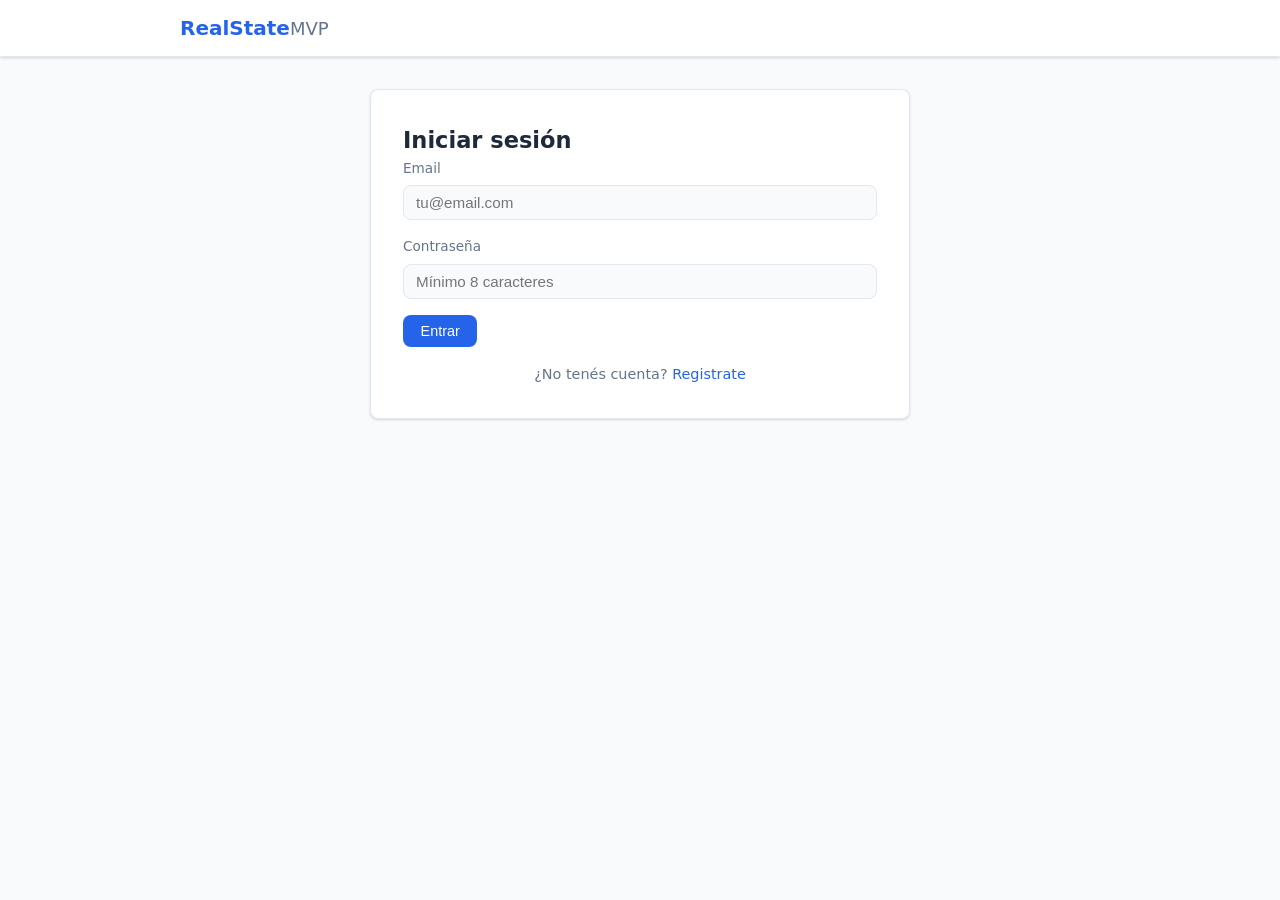
<file: frontend/index.html>
<!DOCTYPE html>
<html lang="es">
<head>
    <meta charset="UTF-8">
    <meta name="viewport" content="width=device-width, initial-scale=1.0">
    <title>RealState - Evaluador de Proyectos Inmobiliarios</title>
    <link rel="stylesheet" href="css/style.css">
    <link rel="stylesheet" href="css/project-detail.css">
</head>
<body>

    <header class="header">
        <div class="container">
            <h1 class="logo">RealState<span>MVP</span></h1>
            <nav class="nav" id="mainNav">
                <a href="#" id="navProjects" class="nav-link hidden">Proyectos</a>
                <a href="#" id="navLogout"   class="nav-link hidden">Cerrar sesión</a>
            </nav>
        </div>
    </header>

    <main class="main container">

        <!-- Vista: Auth -->
        <section id="viewAuth" class="view card">
            <h2>Iniciar sesión</h2>
            <form id="formLogin">
                <div class="form-group">
                    <label for="loginEmail">Email</label>
                    <input type="email" id="loginEmail" required placeholder="tu@email.com">
                </div>
                <div class="form-group">
                    <label for="loginPassword">Contraseña</label>
                    <input type="password" id="loginPassword" required placeholder="Mínimo 8 caracteres">
                </div>
                <button type="submit" class="btn btn-primary">Entrar</button>
                <p class="form-footer">
                    ¿No tenés cuenta? <a href="#" id="goRegister">Registrate</a>
                </p>
            </form>

            <form id="formRegister" class="hidden">
                <div class="form-group">
                    <label for="regName">Nombre</label>
                    <input type="text" id="regName" required placeholder="Tu nombre">
                </div>
                <div class="form-group">
                    <label for="regEmail">Email</label>
                    <input type="email" id="regEmail" required placeholder="tu@email.com">
                </div>
                <div class="form-group">
                    <label for="regPassword">Contraseña</label>
                    <input type="password" id="regPassword" required placeholder="Mínimo 8 caracteres">
                </div>
                <button type="submit" class="btn btn-primary">Crear cuenta</button>
                <p class="form-footer">
                    ¿Ya tenés cuenta? <a href="#" id="goLogin">Iniciá sesión</a>
                </p>
            </form>
        </section>

        <!-- Vista: Lista de proyectos -->
        <section id="viewProjects" class="view hidden">
            <div class="view-header">
                <h2>Mis proyectos</h2>
                <a href="projects.html" class="btn btn-primary">+ Nuevo proyecto</a>
            </div>
            <div id="projectList" class="project-grid">
                <p class="empty-state">No tenés proyectos todavía.</p>
            </div>
        </section>

        <!-- Vista: Formulario nuevo proyecto -->
        <section id="viewNewProject" class="view hidden card">
            <h2>Nuevo proyecto</h2>
            <form id="formProject">
                <div class="form-row">
                    <div class="form-group">
                        <label>Nombre del proyecto</label>
                        <input type="text" name="name" required placeholder="Ej: Torre Palermo">
                    </div>
                    <div class="form-group">
                        <label>Ubicación</label>
                        <input type="text" name="location" required placeholder="Dirección o zona">
                    </div>
                </div>
                <div class="form-row">
                    <div class="form-group">
                        <label>Tipo</label>
                        <select name="type">
                            <option value="residencial">Residencial</option>
                            <option value="comercial">Comercial</option>
                            <option value="mixto">Mixto</option>
                        </select>
                    </div>
                    <div class="form-group">
                        <label>Superficie total terreno (m²)</label>
                        <input type="number" name="total_area_m2" required min="1" step="0.01">
                    </div>
                </div>
                <div class="form-row">
                    <div class="form-group">
                        <label>Superficie construible (m²)</label>
                        <input type="number" name="buildable_area_m2" required min="1" step="0.01">
                    </div>
                    <div class="form-group">
                        <label>Costo terreno (USD)</label>
                        <input type="number" name="land_cost" required min="0" step="0.01">
                    </div>
                </div>
                <div class="form-row">
                    <div class="form-group">
                        <label>Costo construcción por m² (USD)</label>
                        <input type="number" name="construction_cost_m2" required min="0" step="0.01">
                    </div>
                    <div class="form-group">
                        <label>Precio de venta por m² (USD)</label>
                        <input type="number" name="sale_price_m2" required min="0" step="0.01">
                    </div>
                </div>
                <div class="form-row">
                    <div class="form-group">
                        <label>Otros costos — honorarios, impuestos, comercialización (USD)</label>
                        <input type="number" name="other_costs" min="0" step="0.01" value="0">
                    </div>
                    <div class="form-group">
                        <label>Notas</label>
                        <textarea name="notes" rows="2" placeholder="Observaciones opcionales"></textarea>
                    </div>
                </div>

                <div class="form-actions">
                    <button type="button" class="btn btn-secondary" id="btnCancelProject">Cancelar</button>
                    <button type="submit" class="btn btn-primary">Guardar y calcular</button>
                </div>
            </form>
        </section>

        <div id="toast" class="toast hidden"></div>

    </main>

    <script src="js/api.js"></script>
    <script src="js/main.js"></script>
</body>
</html>
</file>
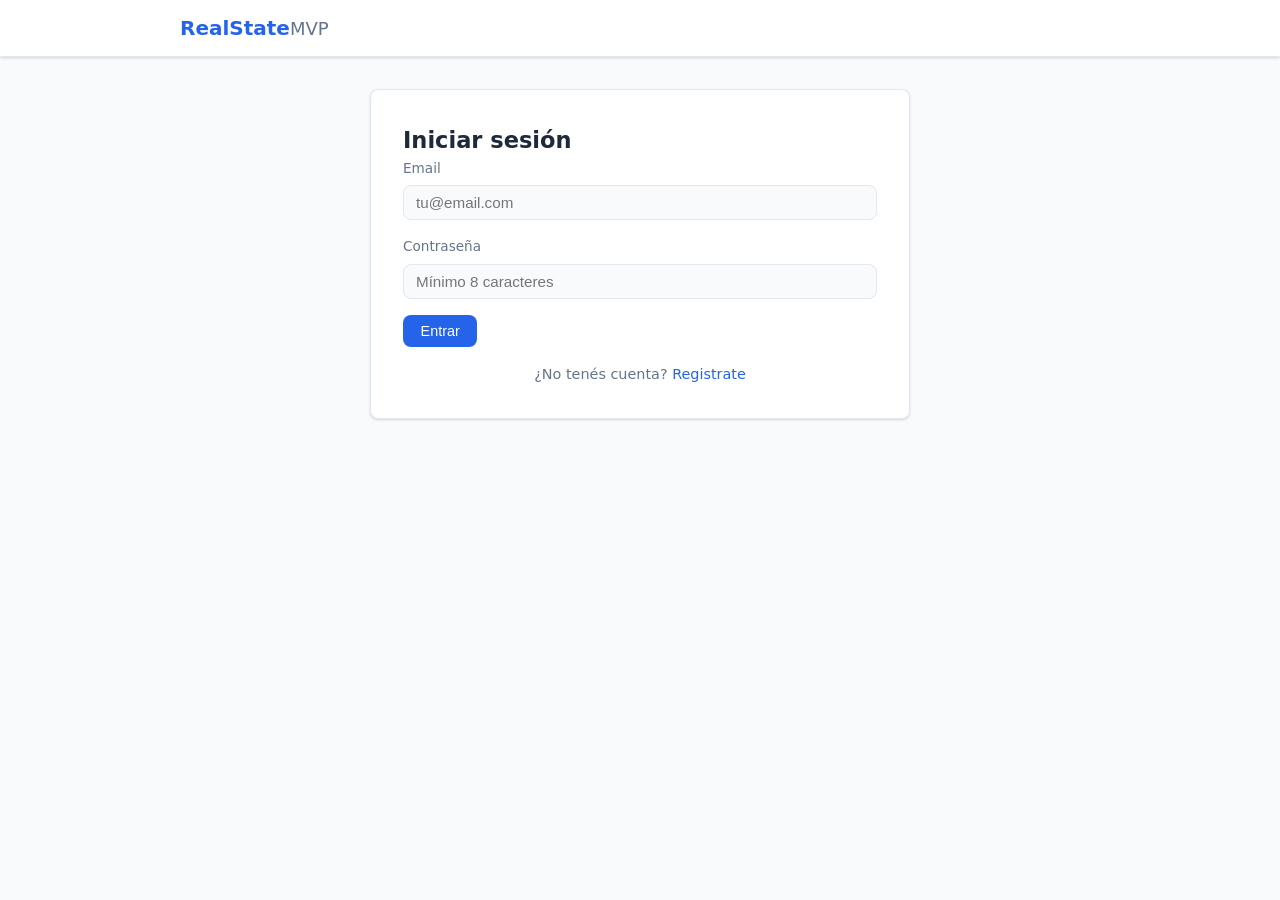
<file: frontend/project-detail.html>
<!DOCTYPE html>
<html lang="es">
<head>
    <meta charset="UTF-8">
    <meta name="viewport" content="width=device-width, initial-scale=1.0">
    <title>Detalle de proyecto — RealState</title>
    <link rel="stylesheet" href="css/style.css">
    <link rel="stylesheet" href="css/projects.css">
    <link rel="stylesheet" href="css/project-detail.css">
</head>
<body>

<header class="header">
    <div class="container">
        <a href="index.html" class="logo">RealState<span>MVP</span></a>
        <nav class="nav">
            <a href="index.html" class="nav-link">← Mis proyectos</a>
        </nav>
    </div>
</header>

<main class="main container" id="appMain">

    <!-- Esqueleto de carga -->
    <div id="loadingState" class="loading-state">
        <div class="spinner"></div>
        <p>Cargando proyecto…</p>
    </div>

    <!-- Contenido principal (oculto hasta cargar) -->
    <div id="pageContent" class="hidden">

        <!-- Cabecera del proyecto -->
        <div class="project-detail-header">
            <div>
                <h1 id="projectTitle" class="project-detail-title">—</h1>
                <p id="projectLocation" class="project-detail-location">—</p>
            </div>
            <div class="header-actions">
                <select id="projectStatus" class="status-select">
                    <option value="borrador">Borrador</option>
                    <option value="en_analisis">En análisis</option>
                    <option value="aprobado">Aprobado</option>
                    <option value="rechazado">Rechazado</option>
                </select>
            </div>
        </div>

        <!-- Layout de dos columnas -->
        <div class="calc-layout">

            <!-- ===== COLUMNA IZQUIERDA: Formulario ===== -->
            <aside class="calc-form-col">
                <form id="formDetail" novalidate>

                    <section class="form-section">
                        <h3 class="section-title">Datos del lote</h3>
                        <div class="form-group">
                            <label for="lot_address">Dirección del lote</label>
                            <input type="text" id="lot_address" name="lot_address" required
                                   placeholder="Ej: Av. Corrientes 1234, CABA">
                        </div>
                        <div class="form-row">
                            <div class="form-group">
                                <label for="lot_m2">Superficie del lote (m²)</label>
                                <input type="number" id="lot_m2" name="lot_m2"
                                       min="1" step="0.01" required>
                            </div>
                            <div class="form-group">
                                <label for="buildable_m2">Superficie construible (m²)</label>
                                <input type="number" id="buildable_m2" name="buildable_m2"
                                       min="1" step="0.01" required>
                            </div>
                        </div>
                        <div class="form-group">
                            <label for="project_type">Tipo de proyecto</label>
                            <select id="project_type" name="project_type">
                                <option value="residencial">Residencial</option>
                                <option value="comercial">Comercial</option>
                                <option value="mixto">Mixto</option>
                            </select>
                        </div>
                    </section>

                    <section class="form-section">
                        <h3 class="section-title">Financiero</h3>
                        <div class="form-row">
                            <div class="form-group">
                                <label for="land_price">Precio del terreno (USD)</label>
                                <input type="number" id="land_price" name="land_price"
                                       min="0" step="0.01" required>
                            </div>
                            <div class="form-group">
                                <label for="sale_price_m2">Precio venta promedio zona (USD/m²)</label>
                                <input type="number" id="sale_price_m2" name="sale_price_m2"
                                       min="0" step="0.01" required>
                            </div>
                        </div>
                        <div class="form-group">
                            <label for="construction_cost_m2">Costo de construcción (USD/m²)</label>
                            <input type="number" id="construction_cost_m2" name="construction_cost_m2"
                                   min="0" step="0.01" required>
                        </div>
                    </section>

                    <!-- Parámetros avanzados -->
                    <section class="form-section">
                        <button type="button" class="params-toggle" id="toggleParams">
                            <span>Parámetros avanzados</span>
                            <span class="toggle-icon">▸</span>
                        </button>
                        <div id="paramsPanel" class="params-panel hidden">
                            <p class="params-hint">Editá los parámetros de cálculo del proyecto.</p>
                            <div class="form-row">
                                <div class="form-group">
                                    <label for="fee_percent">Honorarios profesionales (%)</label>
                                    <input type="number" id="fee_percent" name="fee_percent"
                                           min="0" max="100" step="0.1" value="8">
                                </div>
                                <div class="form-group">
                                    <label for="operating_percent">Gastos operativos (% s/ingresos)</label>
                                    <input type="number" id="operating_percent" name="operating_percent"
                                           min="0" max="100" step="0.1" value="3">
                                </div>
                            </div>
                            <div class="form-row">
                                <div class="form-group">
                                    <label for="commercialization_percent">Comercialización (% s/ingresos)</label>
                                    <input type="number" id="commercialization_percent" name="commercialization_percent"
                                           min="0" max="100" step="0.1" value="3">
                                </div>
                                <div class="form-group">
                                    <label for="notarial_percent">Gastos notariales (% s/terreno)</label>
                                    <input type="number" id="notarial_percent" name="notarial_percent"
                                           min="0" max="100" step="0.1" value="2">
                                </div>
                            </div>
                            <div class="form-row">
                                <div class="form-group">
                                    <label for="tax_percent">Impuestos (% s/ingresos)</label>
                                    <input type="number" id="tax_percent" name="tax_percent"
                                           min="0" max="100" step="0.1" value="1.5">
                                </div>
                                <div class="form-group">
                                    <label for="discount_rate">Tasa de descuento anual (%)</label>
                                    <input type="number" id="discount_rate" name="discount_rate"
                                           min="0" max="200" step="0.1" value="15">
                                </div>
                            </div>
                            <div class="form-row">
                                <div class="form-group">
                                    <label for="construction_months">Meses de construcción</label>
                                    <input type="number" id="construction_months" name="construction_months"
                                           min="1" max="60" step="1" value="18">
                                </div>
                                <div class="form-group">
                                    <label for="sales_start_month">Mes inicio de ventas</label>
                                    <input type="number" id="sales_start_month" name="sales_start_month"
                                           min="1" max="60" step="1" value="12">
                                </div>
                            </div>
                            <div class="form-row">
                                <div class="form-group">
                                    <label for="project_months">Duración total (meses)</label>
                                    <input type="number" id="project_months" name="project_months"
                                           min="1" max="120" step="1" value="24">
                                </div>
                            </div>
                        </div>
                    </section>

                    <div class="detail-actions">
                        <button type="button" class="btn btn-secondary" id="btnRecalc">
                            Recalcular viabilidad
                        </button>
                        <button type="submit" class="btn btn-primary" id="btnSaveChanges">
                            Guardar cambios
                        </button>
                    </div>

                </form>
            </aside>

            <!-- ===== COLUMNA DERECHA: Resultados ===== -->
            <section id="results" class="calc-results-col">

                <!-- Métricas guardadas (siempre visibles) -->
                <div class="saved-metrics" id="savedMetrics">
                    <h3 class="section-title" style="margin-bottom:.75rem">Métricas guardadas</h3>
                    <div class="saved-kpi-grid">
                        <div class="saved-kpi">
                            <div class="kpi-label">Inversión total</div>
                            <div class="kpi-value" id="sm-investment">—</div>
                        </div>
                        <div class="saved-kpi">
                            <div class="kpi-label">Ingresos totales</div>
                            <div class="kpi-value" id="sm-revenue">—</div>
                        </div>
                        <div class="saved-kpi">
                            <div class="kpi-label">Ganancia bruta</div>
                            <div class="kpi-value" id="sm-profit">—</div>
                        </div>
                        <div class="saved-kpi">
                            <div class="kpi-label">ROI</div>
                            <div class="kpi-value" id="sm-roi">—</div>
                        </div>
                        <div class="saved-kpi">
                            <div class="kpi-label">Precio mínimo/m²</div>
                            <div class="kpi-value" id="sm-breakeven">—</div>
                        </div>
                        <div class="saved-kpi">
                            <div class="kpi-label">Calculado</div>
                            <div class="kpi-value" id="sm-date">—</div>
                        </div>
                    </div>
                </div>

                <!-- Panel de viabilidad (oculto hasta recalcular) -->
                <div id="viabilityPanel" class="hidden" style="margin-top:1.5rem">
                    <h3 class="section-title" style="margin-bottom:.75rem">Análisis de viabilidad</h3>

                    <div class="scenario-tabs">
                        <button class="tab-btn active" data-tab="efectivo">Efectivo puro</button>
                        <button class="tab-btn"         data-tab="mixta">Mixta 70/30</button>
                        <button class="tab-btn"         data-tab="canje">Canje puro</button>
                    </div>

                    <div id="tab-efectivo" class="scenario-card" data-scenario="efectivo">
                        <div class="viability-banner" id="banner-efectivo"></div>
                        <div class="kpi-grid">
                            <div class="kpi"><div class="kpi-label">VAN</div><div class="kpi-value" id="van-efectivo">—</div></div>
                            <div class="kpi"><div class="kpi-label">TIR anual</div><div class="kpi-value" id="tir-efectivo">—</div></div>
                            <div class="kpi"><div class="kpi-label">Margen</div><div class="kpi-value" id="margen-efectivo">—</div></div>
                            <div class="kpi"><div class="kpi-label">Utilidad</div><div class="kpi-value" id="utilidad-efectivo">—</div></div>
                        </div>
                        <div class="breakdown" id="breakdown-efectivo"></div>
                    </div>

                    <div id="tab-mixta" class="scenario-card hidden" data-scenario="mixta">
                        <div class="viability-banner" id="banner-mixta"></div>
                        <div class="kpi-grid">
                            <div class="kpi"><div class="kpi-label">VAN</div><div class="kpi-value" id="van-mixta">—</div></div>
                            <div class="kpi"><div class="kpi-label">TIR anual</div><div class="kpi-value" id="tir-mixta">—</div></div>
                            <div class="kpi"><div class="kpi-label">Margen</div><div class="kpi-value" id="margen-mixta">—</div></div>
                            <div class="kpi"><div class="kpi-label">Utilidad</div><div class="kpi-value" id="utilidad-mixta">—</div></div>
                        </div>
                        <div class="breakdown" id="breakdown-mixta"></div>
                    </div>

                    <div id="tab-canje" class="scenario-card hidden" data-scenario="canje">
                        <div class="viability-banner" id="banner-canje"></div>
                        <div class="kpi-grid">
                            <div class="kpi"><div class="kpi-label">VAN</div><div class="kpi-value" id="van-canje">—</div></div>
                            <div class="kpi"><div class="kpi-label">TIR anual</div><div class="kpi-value" id="tir-canje">—</div></div>
                            <div class="kpi"><div class="kpi-label">Margen</div><div class="kpi-value" id="margen-canje">—</div></div>
                            <div class="kpi"><div class="kpi-label">Utilidad</div><div class="kpi-value" id="utilidad-canje">—</div></div>
                        </div>
                        <div class="breakdown" id="breakdown-canje"></div>
                    </div>
                </div>

            </section>

        </div><!-- /.calc-layout -->
    </div><!-- /#pageContent -->

    <div id="toast" class="toast hidden"></div>
</main>

<script src="js/api.js"></script>
<script src="js/project-detail.js"></script>
</body>
</html>
</file>
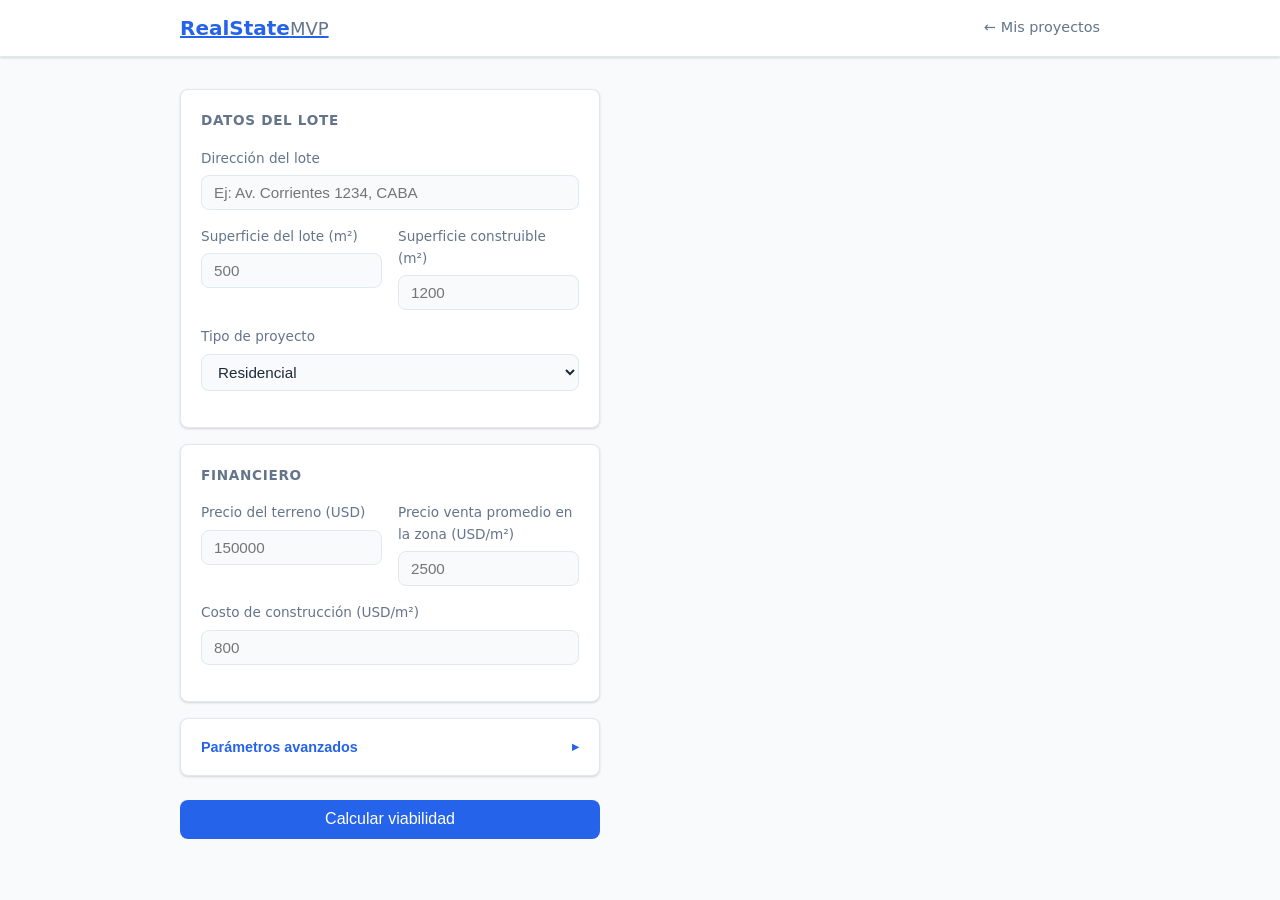
<file: frontend/projects.html>
<!DOCTYPE html>
<html lang="es">
<head>
    <meta charset="UTF-8">
    <meta name="viewport" content="width=device-width, initial-scale=1.0">
    <title>Viabilidad de proyecto — RealState</title>
    <link rel="stylesheet" href="css/style.css">
    <link rel="stylesheet" href="css/projects.css">
</head>
<body>

<header class="header">
    <div class="container">
        <a href="index.html" class="logo">RealState<span>MVP</span></a>
        <nav class="nav">
            <a href="index.html" class="nav-link">← Mis proyectos</a>
        </nav>
    </div>
</header>

<main class="main container">
    <div class="calc-layout">

        <!-- ===== COLUMNA IZQUIERDA: Formulario ===== -->
        <aside class="calc-form-col">
            <form id="formCalc" novalidate>

                <section class="form-section">
                    <h3 class="section-title">Datos del lote</h3>
                    <div class="form-group">
                        <label for="lot_address">Dirección del lote</label>
                        <input type="text" id="lot_address" name="lot_address"
                               placeholder="Ej: Av. Corrientes 1234, CABA" required>
                    </div>
                    <div class="form-row">
                        <div class="form-group">
                            <label for="lot_m2">Superficie del lote (m²)</label>
                            <input type="number" id="lot_m2" name="lot_m2"
                                   min="1" step="0.01" placeholder="500" required>
                        </div>
                        <div class="form-group">
                            <label for="buildable_m2">Superficie construible (m²)</label>
                            <input type="number" id="buildable_m2" name="buildable_m2"
                                   min="1" step="0.01" placeholder="1200" required>
                        </div>
                    </div>
                    <div class="form-group">
                        <label for="project_type">Tipo de proyecto</label>
                        <select id="project_type" name="project_type">
                            <option value="residencial">Residencial</option>
                            <option value="comercial">Comercial</option>
                            <option value="mixto">Mixto</option>
                        </select>
                    </div>
                </section>

                <section class="form-section">
                    <h3 class="section-title">Financiero</h3>
                    <div class="form-row">
                        <div class="form-group">
                            <label for="land_price">Precio del terreno (USD)</label>
                            <input type="number" id="land_price" name="land_price"
                                   min="0" step="0.01" placeholder="150000" required>
                        </div>
                        <div class="form-group">
                            <label for="sale_price_m2">Precio venta promedio en la zona (USD/m²)</label>
                            <input type="number" id="sale_price_m2" name="sale_price_m2"
                                   min="0" step="0.01" placeholder="2500" required>
                        </div>
                    </div>
                    <div class="form-group">
                        <label for="construction_cost_m2">Costo de construcción (USD/m²)</label>
                        <input type="number" id="construction_cost_m2" name="construction_cost_m2"
                               min="0" step="0.01" placeholder="800" required>
                    </div>
                </section>

                <!-- Parámetros precargados (colapsable) -->
                <section class="form-section">
                    <button type="button" class="params-toggle" id="toggleParams">
                        <span>Parámetros avanzados</span>
                        <span class="toggle-icon">▸</span>
                    </button>
                    <div id="paramsPanel" class="params-panel hidden">
                        <p class="params-hint">Valores predeterminados según mercado. Podés editarlos.</p>
                        <div class="form-row">
                            <div class="form-group">
                                <label for="fee_percent">Honorarios profesionales (%)</label>
                                <input type="number" id="fee_percent" name="fee_percent"
                                       min="0" max="100" step="0.1" value="8">
                            </div>
                            <div class="form-group">
                                <label for="operating_percent">Gastos operativos (% s/ingresos)</label>
                                <input type="number" id="operating_percent" name="operating_percent"
                                       min="0" max="100" step="0.1" value="3">
                            </div>
                        </div>
                        <div class="form-row">
                            <div class="form-group">
                                <label for="commercialization_percent">Comercialización (% s/ingresos)</label>
                                <input type="number" id="commercialization_percent" name="commercialization_percent"
                                       min="0" max="100" step="0.1" value="3">
                            </div>
                            <div class="form-group">
                                <label for="notarial_percent">Gastos notariales (% s/terreno)</label>
                                <input type="number" id="notarial_percent" name="notarial_percent"
                                       min="0" max="100" step="0.1" value="2">
                            </div>
                        </div>
                        <div class="form-row">
                            <div class="form-group">
                                <label for="tax_percent">Impuestos (% s/ingresos)</label>
                                <input type="number" id="tax_percent" name="tax_percent"
                                       min="0" max="100" step="0.1" value="1.5">
                            </div>
                            <div class="form-group">
                                <label for="discount_rate">Tasa de descuento anual (%)</label>
                                <input type="number" id="discount_rate" name="discount_rate"
                                       min="0" max="200" step="0.1" value="15">
                            </div>
                        </div>
                        <div class="form-row">
                            <div class="form-group">
                                <label for="construction_months">Meses de construcción</label>
                                <input type="number" id="construction_months" name="construction_months"
                                       min="1" max="60" step="1" value="18">
                            </div>
                            <div class="form-group">
                                <label for="sales_start_month">Mes inicio de ventas</label>
                                <input type="number" id="sales_start_month" name="sales_start_month"
                                       min="1" max="60" step="1" value="12">
                            </div>
                        </div>
                        <div class="form-row">
                            <div class="form-group">
                                <label for="project_months">Duración total (meses)</label>
                                <input type="number" id="project_months" name="project_months"
                                       min="1" max="120" step="1" value="24">
                            </div>
                        </div>
                    </div>
                </section>

                <div class="form-actions" style="margin-top:1.5rem">
                    <button type="submit" class="btn btn-primary btn-lg" id="btnCalc">
                        Calcular viabilidad
                    </button>
                </div>

            </form>
        </aside>

        <!-- ===== COLUMNA DERECHA: Resultados ===== -->
        <section id="results" class="calc-results-col hidden">

            <div class="results-header">
                <h2 id="resultsTitle">Resultados</h2>
                <button id="btnSave" class="btn btn-primary hidden">Guardar proyecto</button>
            </div>

            <!-- Tabs de escenarios -->
            <div class="scenario-tabs">
                <button class="tab-btn active" data-tab="efectivo">Efectivo puro</button>
                <button class="tab-btn"         data-tab="mixta">Mixta 70/30</button>
                <button class="tab-btn"         data-tab="canje">Canje puro</button>
            </div>

            <!-- Tarjeta efectivo -->
            <div id="tab-efectivo" class="scenario-card" data-scenario="efectivo">
                <div class="viability-banner" id="banner-efectivo"></div>
                <div class="kpi-grid">
                    <div class="kpi">
                        <div class="kpi-label">VAN</div>
                        <div class="kpi-value" id="van-efectivo">—</div>
                    </div>
                    <div class="kpi">
                        <div class="kpi-label">TIR anual</div>
                        <div class="kpi-value" id="tir-efectivo">—</div>
                    </div>
                    <div class="kpi">
                        <div class="kpi-label">Margen</div>
                        <div class="kpi-value" id="margen-efectivo">—</div>
                    </div>
                    <div class="kpi">
                        <div class="kpi-label">Utilidad</div>
                        <div class="kpi-value" id="utilidad-efectivo">—</div>
                    </div>
                </div>
                <div class="breakdown" id="breakdown-efectivo"></div>
            </div>

            <!-- Tarjeta mixta -->
            <div id="tab-mixta" class="scenario-card hidden" data-scenario="mixta">
                <div class="viability-banner" id="banner-mixta"></div>
                <div class="kpi-grid">
                    <div class="kpi">
                        <div class="kpi-label">VAN</div>
                        <div class="kpi-value" id="van-mixta">—</div>
                    </div>
                    <div class="kpi">
                        <div class="kpi-label">TIR anual</div>
                        <div class="kpi-value" id="tir-mixta">—</div>
                    </div>
                    <div class="kpi">
                        <div class="kpi-label">Margen</div>
                        <div class="kpi-value" id="margen-mixta">—</div>
                    </div>
                    <div class="kpi">
                        <div class="kpi-label">Utilidad</div>
                        <div class="kpi-value" id="utilidad-mixta">—</div>
                    </div>
                </div>
                <div class="breakdown" id="breakdown-mixta"></div>
            </div>

            <!-- Tarjeta canje -->
            <div id="tab-canje" class="scenario-card hidden" data-scenario="canje">
                <div class="viability-banner" id="banner-canje"></div>
                <div class="kpi-grid">
                    <div class="kpi">
                        <div class="kpi-label">VAN</div>
                        <div class="kpi-value" id="van-canje">—</div>
                    </div>
                    <div class="kpi">
                        <div class="kpi-label">TIR anual</div>
                        <div class="kpi-value" id="tir-canje">—</div>
                    </div>
                    <div class="kpi">
                        <div class="kpi-label">Margen</div>
                        <div class="kpi-value" id="margen-canje">—</div>
                    </div>
                    <div class="kpi">
                        <div class="kpi-label">Utilidad</div>
                        <div class="kpi-value" id="utilidad-canje">—</div>
                    </div>
                </div>
                <div class="breakdown" id="breakdown-canje"></div>
            </div>

        </section>

    </div><!-- /.calc-layout -->

    <div id="toast" class="toast hidden"></div>
</main>

<script src="js/api.js"></script>
<script src="js/projects.js"></script>
</body>
</html>
</file>
<file: frontend/css/style.css>
/* ===== Reset & base ===== */
*, *::before, *::after { box-sizing: border-box; margin: 0; padding: 0; }

:root {
    --color-primary:   #2563eb;
    --color-primary-h: #1d4ed8;
    --color-success:   #16a34a;
    --color-danger:    #dc2626;
    --color-warning:   #d97706;
    --color-bg:        #f8fafc;
    --color-surface:   #ffffff;
    --color-border:    #e2e8f0;
    --color-text:      #1e293b;
    --color-muted:     #64748b;
    --radius:          8px;
    --shadow:          0 1px 3px rgba(0,0,0,.1), 0 1px 2px rgba(0,0,0,.06);
    --shadow-md:       0 4px 6px rgba(0,0,0,.07), 0 2px 4px rgba(0,0,0,.06);
}

body {
    font-family: system-ui, -apple-system, sans-serif;
    font-size: 15px;
    line-height: 1.6;
    background: var(--color-bg);
    color: var(--color-text);
}

/* ===== Layout ===== */
.container { max-width: 960px; margin: 0 auto; padding: 0 1.25rem; }

.header {
    background: var(--color-surface);
    border-bottom: 1px solid var(--color-border);
    padding: .75rem 0;
    position: sticky; top: 0; z-index: 100;
    box-shadow: var(--shadow);
}
.header .container { display: flex; align-items: center; justify-content: space-between; }

.logo { font-size: 1.25rem; font-weight: 700; color: var(--color-primary); }
.logo span { color: var(--color-muted); font-weight: 400; font-size: .9em; }

.nav { display: flex; gap: .75rem; align-items: center; }
.nav-link { color: var(--color-muted); text-decoration: none; font-size: .9rem; }
.nav-link:hover { color: var(--color-primary); }

.main { padding: 2rem 1.25rem; }

/* ===== Cards ===== */
.card {
    background: var(--color-surface);
    border: 1px solid var(--color-border);
    border-radius: var(--radius);
    padding: 2rem;
    box-shadow: var(--shadow);
    max-width: 540px;
    margin: 0 auto;
}

/* ===== Forms ===== */
.form-group { display: flex; flex-direction: column; gap: .35rem; margin-bottom: 1rem; }
.form-group label { font-size: .85rem; font-weight: 500; color: var(--color-muted); }

.form-row { display: grid; grid-template-columns: 1fr 1fr; gap: 1rem; }
@media (max-width: 600px) { .form-row { grid-template-columns: 1fr; } }

input, select, textarea {
    width: 100%;
    padding: .5rem .75rem;
    border: 1px solid var(--color-border);
    border-radius: var(--radius);
    font-size: .95rem;
    background: var(--color-bg);
    color: var(--color-text);
    transition: border-color .15s;
}
input:focus, select:focus, textarea:focus {
    outline: none;
    border-color: var(--color-primary);
    box-shadow: 0 0 0 3px rgba(37,99,235,.15);
}
textarea { resize: vertical; }

.form-footer { margin-top: 1rem; text-align: center; font-size: .9rem; color: var(--color-muted); }
.form-footer a { color: var(--color-primary); text-decoration: none; }
.form-footer a:hover { text-decoration: underline; }

.form-actions { display: flex; justify-content: flex-end; gap: .75rem; margin-top: 1.25rem; }

/* ===== Buttons ===== */
.btn {
    display: inline-flex; align-items: center; gap: .4rem;
    padding: .5rem 1.1rem;
    border: none; border-radius: var(--radius);
    font-size: .9rem; font-weight: 500; cursor: pointer;
    transition: background .15s, transform .1s;
    text-decoration: none;
}
.btn:active { transform: scale(.97); }

.btn-primary  { background: var(--color-primary);   color: #fff; }
.btn-primary:hover  { background: var(--color-primary-h); }

.btn-secondary { background: var(--color-border); color: var(--color-text); }
.btn-secondary:hover { background: #cbd5e1; }

.btn-danger   { background: var(--color-danger);    color: #fff; }
.btn-danger:hover   { background: #b91c1c; }

/* ===== Project grid ===== */
.view-header { display: flex; align-items: center; justify-content: space-between; margin-bottom: 1.5rem; }
.view-header h2 { font-size: 1.3rem; }

.project-grid {
    display: grid;
    grid-template-columns: repeat(auto-fill, minmax(280px, 1fr));
    gap: 1.25rem;
}

.project-card {
    background: var(--color-surface);
    border: 1px solid var(--color-border);
    border-radius: var(--radius);
    padding: 1.25rem;
    box-shadow: var(--shadow);
    display: flex; flex-direction: column; gap: .5rem;
    transition: box-shadow .15s;
    cursor: pointer;
}
.project-card:hover { box-shadow: var(--shadow-md); border-color: var(--color-primary); }

.project-card h3 { font-size: 1rem; font-weight: 600; }
.project-card .location { font-size: .85rem; color: var(--color-muted); }

.metrics { margin-top: .5rem; display: grid; grid-template-columns: 1fr 1fr; gap: .5rem; }
.metric { background: var(--color-bg); border-radius: 6px; padding: .5rem .75rem; }
.metric .label { font-size: .75rem; color: var(--color-muted); }
.metric .value { font-size: 1rem; font-weight: 700; }
.metric.positive .value { color: var(--color-success); }
.metric.negative .value { color: var(--color-danger); }

.badge {
    display: inline-block;
    font-size: .72rem; font-weight: 600;
    padding: .2rem .6rem;
    border-radius: 99px;
}
.badge-borrador    { background: #f1f5f9; color: var(--color-muted); }
.badge-en_analisis { background: #eff6ff; color: var(--color-primary); }
.badge-aprobado    { background: #f0fdf4; color: var(--color-success); }
.badge-rechazado   { background: #fef2f2; color: var(--color-danger); }

/* ===== Toast ===== */
.toast {
    position: fixed; bottom: 1.5rem; right: 1.5rem;
    padding: .75rem 1.25rem;
    border-radius: var(--radius);
    font-size: .9rem; font-weight: 500;
    color: #fff;
    box-shadow: var(--shadow-md);
    z-index: 200;
    transition: opacity .3s;
}
.toast.success { background: var(--color-success); }
.toast.error   { background: var(--color-danger); }
.toast.hidden  { display: none; }

/* ===== Utilities ===== */
.hidden { display: none !important; }
.empty-state { color: var(--color-muted); font-size: .95rem; padding: 2rem 0; }
</file>
<file: frontend/css/project-detail.css>
/* ===== Cabecera del proyecto ===== */
.project-detail-header {
    display: flex;
    align-items: flex-start;
    justify-content: space-between;
    flex-wrap: wrap;
    gap: 1rem;
    margin-bottom: 1.75rem;
    padding-bottom: 1.25rem;
    border-bottom: 1px solid var(--color-border);
}
.project-detail-title {
    font-size: 1.5rem;
    font-weight: 700;
    line-height: 1.2;
}
.project-detail-location {
    font-size: .9rem;
    color: var(--color-muted);
    margin-top: .25rem;
}
.header-actions {
    display: flex;
    align-items: center;
    gap: .75rem;
    flex-shrink: 0;
}

/* ===== Selector de estado ===== */
.status-select {
    width: auto;
    font-size: .85rem;
    font-weight: 600;
    padding: .35rem .75rem;
    border-radius: 99px;
    cursor: pointer;
}

/* ===== Estado de carga ===== */
.loading-state {
    display: flex;
    flex-direction: column;
    align-items: center;
    gap: 1rem;
    padding: 4rem 0;
    color: var(--color-muted);
}
.spinner {
    width: 36px;
    height: 36px;
    border: 3px solid var(--color-border);
    border-top-color: var(--color-primary);
    border-radius: 50%;
    animation: spin .7s linear infinite;
}
@keyframes spin { to { transform: rotate(360deg); } }

/* ===== Acciones del formulario ===== */
.detail-actions {
    display: flex;
    gap: .75rem;
    margin-top: 1.5rem;
    flex-wrap: wrap;
}
.detail-actions .btn { flex: 1; justify-content: center; }

/* ===== Métricas guardadas ===== */
.saved-metrics {
    background: var(--color-surface);
    border: 1px solid var(--color-border);
    border-radius: var(--radius);
    padding: 1.25rem;
    box-shadow: var(--shadow);
}
.saved-kpi-grid {
    display: grid;
    grid-template-columns: repeat(3, 1fr);
    gap: .75rem;
}
@media (max-width: 600px) { .saved-kpi-grid { grid-template-columns: 1fr 1fr; } }

.saved-kpi {
    background: var(--color-bg);
    border-radius: 6px;
    padding: .6rem .75rem;
}
.saved-kpi .kpi-label { font-size: .72rem; color: var(--color-muted); margin-bottom: .2rem; }
.saved-kpi .kpi-value { font-size: .95rem; font-weight: 700; }

/* ===== Hint en card de proyecto ===== */
.project-card .card-hint {
    font-size: .75rem;
    color: var(--color-muted);
    text-align: right;
    margin-top: .25rem;
    opacity: 0;
    transition: opacity .15s;
}
.project-card:hover .card-hint { opacity: 1; }
</file>
<file: frontend/css/projects.css>
/* ===== Layout calculadora ===== */
.calc-layout {
    display: grid;
    grid-template-columns: 420px 1fr;
    gap: 2rem;
    align-items: start;
}
@media (max-width: 900px) {
    .calc-layout { grid-template-columns: 1fr; }
}

/* ===== Secciones del formulario ===== */
.form-section {
    background: var(--color-surface);
    border: 1px solid var(--color-border);
    border-radius: var(--radius);
    padding: 1.25rem;
    margin-bottom: 1rem;
    box-shadow: var(--shadow);
}
.section-title {
    font-size: .85rem;
    font-weight: 700;
    text-transform: uppercase;
    letter-spacing: .05em;
    color: var(--color-muted);
    margin-bottom: 1rem;
}

/* ===== Parámetros avanzados ===== */
.params-toggle {
    width: 100%;
    display: flex;
    justify-content: space-between;
    align-items: center;
    background: none;
    border: none;
    font-size: .9rem;
    font-weight: 600;
    color: var(--color-primary);
    cursor: pointer;
    padding: 0;
}
.params-toggle:hover { color: var(--color-primary-h); }
.toggle-icon { font-size: .8rem; transition: transform .2s; }
.params-hint {
    font-size: .8rem;
    color: var(--color-muted);
    margin: .5rem 0 .75rem;
}
.params-panel { margin-top: 1rem; }

.btn-lg { padding: .65rem 1.5rem; font-size: 1rem; width: 100%; justify-content: center; }

/* ===== Resultados ===== */
.calc-results-col { min-width: 0; }

.results-header {
    display: flex;
    align-items: center;
    justify-content: space-between;
    margin-bottom: 1.25rem;
    gap: 1rem;
    flex-wrap: wrap;
}
.results-header h2 { font-size: 1.2rem; }

/* ===== Tabs ===== */
.scenario-tabs {
    display: flex;
    gap: .5rem;
    margin-bottom: 1rem;
    border-bottom: 2px solid var(--color-border);
    padding-bottom: .5rem;
}
.tab-btn {
    background: none;
    border: none;
    font-size: .9rem;
    font-weight: 500;
    color: var(--color-muted);
    cursor: pointer;
    padding: .4rem .8rem;
    border-radius: var(--radius) var(--radius) 0 0;
    transition: color .15s, background .15s;
}
.tab-btn:hover  { color: var(--color-primary); }
.tab-btn.active {
    color: var(--color-primary);
    background: var(--color-surface);
    border: 1px solid var(--color-border);
    border-bottom: 2px solid var(--color-surface);
    margin-bottom: -2px;
}

/* ===== Tarjeta de escenario ===== */
.scenario-card {
    background: var(--color-surface);
    border: 1px solid var(--color-border);
    border-radius: var(--radius);
    overflow: hidden;
    box-shadow: var(--shadow);
}

/* ===== Banner de viabilidad ===== */
.viability-banner {
    display: flex;
    align-items: center;
    justify-content: space-between;
    flex-wrap: wrap;
    gap: .5rem;
    padding: .85rem 1.25rem;
    border-bottom: 2px solid;
    font-size: .95rem;
    font-weight: 600;
}
.viab-desc {
    font-size: .82rem;
    font-weight: 400;
    opacity: .85;
}

/* ===== KPIs ===== */
.kpi-grid {
    display: grid;
    grid-template-columns: repeat(4, 1fr);
    border-bottom: 1px solid var(--color-border);
}
@media (max-width: 600px) { .kpi-grid { grid-template-columns: 1fr 1fr; } }

.kpi {
    padding: 1rem;
    text-align: center;
    border-right: 1px solid var(--color-border);
}
.kpi:last-child { border-right: none; }
.kpi-label { font-size: .75rem; color: var(--color-muted); margin-bottom: .25rem; }
.kpi-value { font-size: 1.25rem; font-weight: 700; }

/* ===== Desglose ===== */
.breakdown { padding: 1rem 1.25rem; }

.breakdown-details summary {
    font-size: .85rem;
    font-weight: 600;
    color: var(--color-primary);
    cursor: pointer;
    list-style: none;
    margin-bottom: .75rem;
}
.breakdown-details summary::-webkit-details-marker { display: none; }
.breakdown-details summary::before { content: '▸ '; }
.breakdown-details[open] summary::before { content: '▾ '; }

.breakdown-table {
    width: 100%;
    border-collapse: collapse;
    font-size: .875rem;
}
.breakdown-table th {
    text-align: left;
    padding: .35rem .5rem;
    font-size: .75rem;
    font-weight: 600;
    color: var(--color-muted);
    border-bottom: 2px solid var(--color-border);
}
.breakdown-table td {
    padding: .35rem .5rem;
    border-bottom: 1px solid var(--color-border);
}
.breakdown-table td:last-child { text-align: right; font-variant-numeric: tabular-nums; }
.breakdown-table .row-total td { font-weight: 700; background: var(--color-bg); }

.cell-cost { color: var(--color-danger); }
.cell-pos  { color: var(--color-success); }
.cell-neg  { color: var(--color-danger); }
</file>
